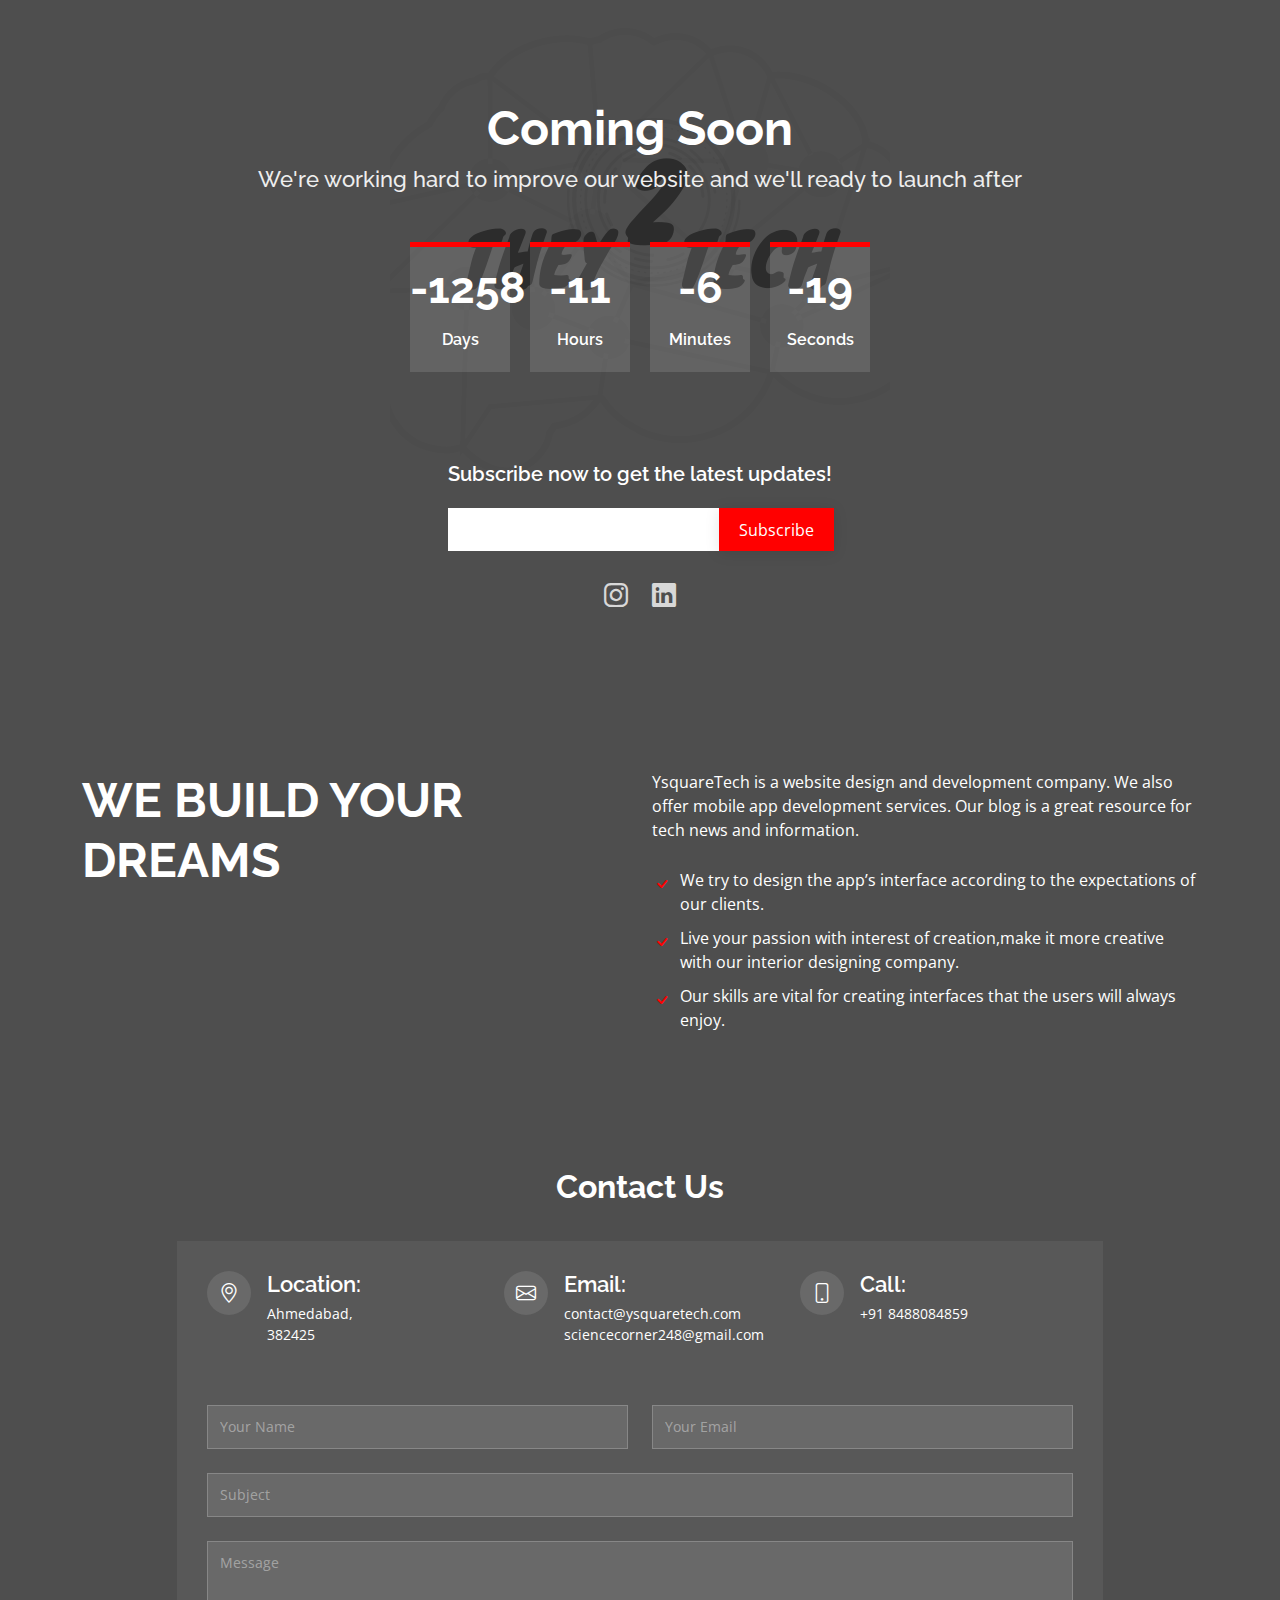
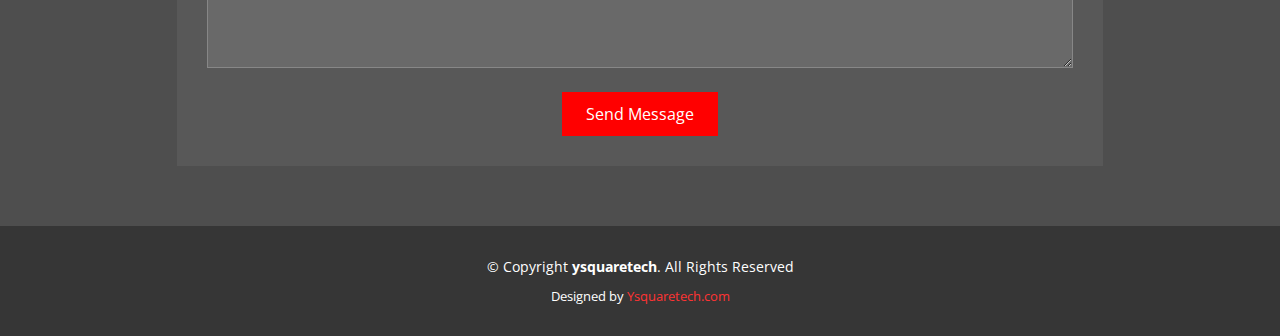
<file: index.html>
<!DOCTYPE html>
<html lang="en">

<head>
  <meta charset="utf-8">
  <meta content="width=device-width, initial-scale=1.0" name="viewport">
  <title>Coming Soon - YsquareTech</title>
  <meta content="" name="description">
  <meta content="" name="keywords">

  <!-- Favicons -->
  <link href="assets/img/logo.png" rel="icon">
  <link href="assets/img/logo.png" rel="apple-touch-icon">

  <!-- Google Fonts -->
  <link href="https://fonts.googleapis.com/css?family=Open+Sans:300,300i,400,400i,600,600i,700,700i|Raleway:300,300i,400,400i,600,600i,700,700i" rel="stylesheet">

  <!-- Vendor CSS Files -->
  <link href="assets/vendor/bootstrap/css/bootstrap.min.css" rel="stylesheet">
  <link href="assets/vendor/bootstrap-icons/bootstrap-icons.css" rel="stylesheet">

  <!-- Template Main CSS File -->
  <link href="assets/css/style.css" rel="stylesheet">


</head>

<body>

  <!-- ======= Header ======= -->
  <header id="header" class="d-flex align-items-center">
    <div class="container d-flex flex-column align-items-center">

      <h1>Coming Soon</h1>
      <h2>We're working hard to improve our website and we'll ready to launch after</h2>
      <div class="countdown d-flex justify-content-center" data-count="2023/2/13">
        <div>
          <h3>%d</h3>
          <h4>Days</h4>
        </div>
        <div>
          <h3>%h</h3>
          <h4>Hours</h4>
        </div>
        <div>
          <h3>%m</h3>
          <h4>Minutes</h4>
        </div>
        <div>
          <h3>%s</h3>
          <h4>Seconds</h4>
        </div>
      </div>
</hr>
      <div class="subscribe">
        <h4>Subscribe now to get the latest updates!</h4>
        <form action="forms/notify.php" method="post" role="form" class="php-email-form">
          <div class="subscribe-form">
            <input type="email" name="email"><input type="submit" value="Subscribe">
          </div>
          <div class="mt-2">
            <div class="loading">Loading</div>
            <div class="error-message"></div>
            <div class="sent-message">Your notification request was sent. Thank you!</div>
          </div>
        </form>
      </div>

      <div class="social-links text-center">
        <a href="https://www.instagram.com/ysquaretech/" class="instagram"><i class="bi bi-instagram"></i></a>
        <a href="https://www.linkedin.com/company/theysquaretech/" class="linkedin"><i class="bi bi-linkedin"></i></a>
      </div>

    </div>
  </header><!-- End #header -->

  <main id="main">

    <!-- ======= About Us Section ======= -->
    <section id="about" class="about">
      <div class="container">

        <div class="row content">
          <div class="col-lg-6">
            <h2>We build your Dreams</h2>
            <h3></h3>
          </div>
          <div class="col-lg-6 pt-4 pt-lg-0">
            <p>
              YsquareTech is a website design and development company. We also offer mobile app development services. Our blog is a great resource for tech news and information.
            </p>
            <ul>
              <li><i class="bi bi-check"></i>We try to design the app’s interface according to the expectations of our clients.</li>
              <li><i class="bi bi-check"></i> Live your passion with interest of creation,make it more creative with our interior designing company.</li>
              <li><i class="bi bi-check"></i> Our skills are vital for creating interfaces that the users will always enjoy.</li>
            </ul>
            <p class="fst-italic">
             
            </p>
          </div>
        </div>

      </div>
    </section><!-- End About Us Section -->

    <!-- ======= Contact Us Section ======= -->
    <section id="contact" class="contact">
      <div class="container">

        <div class="section-title">
          <h2>Contact Us</h2>
        </div>

        <div class="row justify-content-center">

          <div class="col-lg-10">

            <div class="info-wrap">
              <div class="row">
                <div class="col-lg-4 info">
                  <i class="bi bi-geo-alt"></i>
                  <h4>Location:</h4>
                  <p>Ahmedabad, <br>382425</p>
                </div>

                <div class="col-lg-4 info mt-4 mt-lg-0">
                  <i class="bi bi-envelope"></i>
                  <h4>Email:</h4>
                  <p>contact@ysquaretech.com<br>sciencecorner248@gmail.com</p>
                </div>

                <div class="col-lg-4 info mt-4 mt-lg-0">
                  <i class="bi bi-phone"></i>
                  <h4>Call:</h4>
                  <p>+91 8488084859<br></p>
                </div>
              </div>
            </div>

          </div>

        </div>

        <div class="row justify-content-center">
          <div class="col-lg-10">
            <form action="forms/contact.php" method="post" role="form" class="php-email-form">
              <div class="row">
                <div class="col-md-6 form-group">
                  <input type="text" name="name" class="form-control" id="name" placeholder="Your Name" required>
                </div>
                <div class="col-md-6 form-group mt-3 mt-md-0">
                  <input type="email" class="form-control" name="email" id="email" placeholder="Your Email" required>
                </div>
              </div>
              <div class="form-group mt-3">
                <input type="text" class="form-control" name="subject" id="subject" placeholder="Subject" required>
              </div>
              <div class="form-group mt-3">
                <textarea class="form-control" name="message" rows="5" placeholder="Message" required></textarea>
              </div>
              <div class="my-3">
                <div class="loading">Loading</div>
                <div class="error-message"></div>
                <div class="sent-message">Your message has been sent. Thank you!</div>
              </div>
              <div class="text-center"><button type="submit">Send Message</button></div>
            </form>
          </div>

        </div>

      </div>
    </section><!-- End Contact Us Section -->

  </main><!-- End #main -->

  <!-- ======= Footer ======= -->
  <footer id="footer">
    <div class="container">
      <div class="copyright">
        &copy; Copyright <strong><span>ysquaretech</span></strong>. All Rights Reserved
      </div>
      <div class="credits">
       
        Designed by <a href="https://ysquaretech.com/">Ysquaretech.com</a>
      </div>
    </div>
  </footer><!-- End #footer -->

  <a href="#" class="back-to-top d-flex align-items-center justify-content-center"><i class="bi bi-arrow-up-short"></i></a>

  <!-- Vendor JS Files -->
  <script src="assets/vendor/bootstrap/js/bootstrap.bundle.min.js"></script>
  <script src="assets/vendor/php-email-form/validate.js"></script>

  <!-- Template Main JS File -->
  <script src="assets/js/main.js"></script>

</body>

</html>
</file>
<file: assets/css/style.css>
/**
* Template Name: ComingSoon - v4.9.0
* Template URL: https://bootstrapmade.com/comingsoon-free-html-bootstrap-template/
* Author: BootstrapMade.com
* License: https://bootstrapmade.com/license/
*/

/*--------------------------------------------------------------
# General
--------------------------------------------------------------*/
body {
  font-family: "Open Sans", sans-serif;
  color: #fff;
  background: url("../img/logo.png") top center no-repeat;
  background-size: auto;
  position: relative;
}

body::before {
  content: "";
  position: absolute;
  left: 0;
  right: 0;
  top: 0;
  bottom: 0;
  background: rgba(34, 34, 34, 0.8);
}

@media (min-width: 1024px) {
  body {
    background-attachment: fixed;
  }
}

a {
  color: #ff0000;
  text-decoration: none;
}

a:hover {
  color: #ff3333;
  text-decoration: none;
}

h1,
h2,
h3,
h4,
h5,
h6 {
  font-family: "Raleway", sans-serif;
}

#main {
  position: relative;
}

/*--------------------------------------------------------------
# Back to top button
--------------------------------------------------------------*/
.back-to-top {
  position: fixed;
  visibility: hidden;
  opacity: 0;
  right: 15px;
  bottom: 15px;
  z-index: 996;
  background: #ff0000;
  width: 40px;
  height: 40px;
  border-radius: 4px;
  transition: all 0.4s;
}

.back-to-top i {
  font-size: 28px;
  color: #fff;
  line-height: 0;
}

.back-to-top:hover {
  background: #ff2929;
  color: #fff;
}

.back-to-top.active {
  visibility: visible;
  opacity: 1;
}

/*--------------------------------------------------------------
# Header
--------------------------------------------------------------*/
#header {
  position: relative;
  width: 100%;
  padding: 100px 0;
  /* countdown */
}

#header h1 {
  margin: 0 0 10px 0;
  font-size: 48px;
  font-weight: 700;
  line-height: 56px;
  color: #fff;
}

#header h2 {
  color: #eee;
  margin-bottom: 40px;
  font-size: 22px;
}

#header .countdown {
  margin-bottom: 80px;
}

#header .countdown div {
  text-align: center;
  margin: 10px;
  width: 100px;
  padding: 15px 0;
  background: rgba(255, 255, 255, 0.12);
  border-top: 5px solid #ff0000;
}

#header .countdown div h3 {
  font-weight: 700;
  font-size: 44px;
  margin-bottom: 15px;
}

#header .countdown div h4 {
  font-size: 16px;
  font-weight: 600;
}

@media (max-width: 575px) {
  #header .countdown div {
    width: 70px;
    padding: 10px 0;
    margin: 10px 8px;
  }

  #header .countdown div h3 {
    font-size: 28px;
    margin-bottom: 10px;
  }

  #header .countdown div h4 {
    font-size: 14px;
    font-weight: 500;
  }
}

#header .subscribe {
  font-size: 15px;
  text-align: center;
}

#header .subscribe h4 {
  font-size: 20px;
  font-weight: 600;
  color: #fff;
  position: relative;
  padding-bottom: 12px;
}

#header .subscribe .subscribe-form {
  min-width: 300px;
  margin-top: 10px;
  background: #fff;
  padding: 6px 10px;
  position: relative;
  text-align: left;
}

#header .subscribe .subscribe-form input[type=email] {
  border: 0;
  padding: 4px 8px;
  width: calc(100% - 100px);
}

#header .subscribe .subscribe-form input[type=submit] {
  position: absolute;
  top: 0;
  right: -2px;
  bottom: 0;
  border: 0;
  background: none;
  font-size: 16px;
  padding: 0 20px;
  background: #ff0000;
  color: #fff;
  transition: 0.3s;
  box-shadow: 0px 2px 15px rgba(0, 0, 0, 0.1);
}

#header .subscribe .subscribe-form input[type=submit]:hover {
  background: #f50000;
}

#header .subscribe .error-message {
  display: none;
  color: #ed3c0d;
  text-align: center;
  padding: 15px;
  font-weight: 600;
}

#header .subscribe .sent-message {
  display: none;
  color: #18d26e;
  text-align: center;
  padding: 15px;
  font-weight: 600;
}

#header .subscribe .loading {
  display: none;
  text-align: center;
  padding: 15px;
}

#header .subscribe .loading:before {
  content: "";
  display: inline-block;
  border-radius: 50%;
  width: 24px;
  height: 24px;
  margin: 0 10px -6px 0;
  border: 3px solid #18d26e;
  border-top-color: #eee;
  -webkit-animation: animate-loading-notify 1s linear infinite;
  animation: animate-loading-notify 1s linear infinite;
}

@-webkit-keyframes animate-loading-notify {
  0% {
    transform: rotate(0deg);
  }

  100% {
    transform: rotate(360deg);
  }
}

@keyframes animate-loading-notify {
  0% {
    transform: rotate(0deg);
  }

  100% {
    transform: rotate(360deg);
  }
}

#header .social-links {
  margin-top: 10px;
}

#header .social-links a {
  font-size: 24px;
  display: inline-block;
  color: rgba(255, 255, 255, 0.8);
  line-height: 1;
  padding-top: 14px;
  margin: 0 10px;
  text-align: center;
  transition: 0.3s;
}

#header .social-links a:hover {
  color: #fff;
}

/*--------------------------------------------------------------
# Sections General
--------------------------------------------------------------*/
section {
  padding: 60px 0;
}

.section-bg {
  background-color: #fff5f5;
}

.section-title {
  text-align: center;
  padding-bottom: 15px;
}

.section-title h2 {
  font-size: 32px;
  font-weight: bold;
  margin-bottom: 20px;
  position: relative;
}

.section-title p {
  margin-bottom: 0;
}

/*--------------------------------------------------------------
# Contact Us
--------------------------------------------------------------*/
.about .content h2 {
  font-weight: 700;
  font-size: 48px;
  line-height: 60px;
  margin-bottom: 20px;
  text-transform: uppercase;
}

.about .content h3 {
  font-weight: 500;
  line-height: 32px;
  font-size: 24px;
}

.about .content ul {
  list-style: none;
  padding: 0;
}

.about .content ul li {
  padding: 10px 0 0 28px;
  position: relative;
}

.about .content ul i {
  left: 0;
  top: 12px;
  position: absolute;
  font-size: 20px;
  color: #ff0000;
}

.about .content p:last-child {
  margin-bottom: 0;
}

/*--------------------------------------------------------------
# Contact Us
--------------------------------------------------------------*/
.contact .info-wrap {
  background: rgba(255, 255, 255, 0.06);
  padding: 30px;
}

.contact .info i {
  font-size: 20px;
  color: #fff;
  float: left;
  width: 44px;
  height: 44px;
  background: rgba(255, 255, 255, 0.1);
  display: flex;
  justify-content: center;
  align-items: center;
  border-radius: 50px;
  transition: all 0.3s ease-in-out;
}

.contact .info h4 {
  padding: 0 0 0 60px;
  font-size: 22px;
  font-weight: 600;
  margin-bottom: 5px;
}

.contact .info p {
  padding: 0 0 10px 60px;
  margin-bottom: 20px;
  font-size: 14px;
}

.contact .info .email p {
  padding-top: 5px;
}

.contact .info .social-links {
  padding-left: 60px;
}

.contact .info .social-links a {
  font-size: 18px;
  display: inline-block;
  background: #333;
  color: #fff;
  line-height: 1;
  padding: 8px 0;
  border-radius: 50%;
  text-align: center;
  width: 36px;
  height: 36px;
  transition: 0.3s;
  margin-right: 10px;
}

.contact .info .social-links a:hover {
  background: #ff0000;
  color: #fff;
}

.contact .info .email:hover i,
.contact .info .address:hover i,
.contact .info .phone:hover i {
  background: #ff0000;
  color: #fff;
}

.contact .php-email-form {
  width: 100%;
  padding: 30px;
  padding-top: 0;
  background: rgba(255, 255, 255, 0.06);
}

.contact .php-email-form .form-group {
  padding-bottom: 8px;
}

.contact .php-email-form .validate {
  display: none;
  color: red;
  margin: 0 0 15px 0;
  font-weight: 400;
  font-size: 13px;
}

.contact .php-email-form .error-message {
  display: none;
  color: #fff;
  background: #ed3c0d;
  text-align: center;
  padding: 15px;
  font-weight: 600;
}

.contact .php-email-form .sent-message {
  display: none;
  color: #fff;
  background: #18d26e;
  text-align: center;
  padding: 15px;
  font-weight: 600;
}

.contact .php-email-form .loading {
  display: none;
  background: #fff;
  text-align: center;
  padding: 15px;
}

.contact .php-email-form .loading:before {
  content: "";
  display: inline-block;
  border-radius: 50%;
  width: 24px;
  height: 24px;
  margin: 0 10px -6px 0;
  border: 3px solid #18d26e;
  border-top-color: #eee;
  -webkit-animation: animate-loading 1s linear infinite;
  animation: animate-loading 1s linear infinite;
}

.contact .php-email-form input,
.contact .php-email-form textarea {
  border-radius: 0;
  box-shadow: none;
  font-size: 14px;
  background: rgba(255, 255, 255, 0.1);
  border: 1px solid rgba(255, 255, 255, 0.2);
  color: #fff;
}

.contact .php-email-form input::-moz-placeholder,
.contact .php-email-form textarea::-moz-placeholder {
  color: rgba(255, 255, 255, 0.4);
}

.contact .php-email-form input::placeholder,
.contact .php-email-form textarea::placeholder {
  color: rgba(255, 255, 255, 0.4);
}

.contact .php-email-form input {
  height: 44px;
}

.contact .php-email-form textarea {
  padding: 10px 12px;
}

.contact .php-email-form button[type=submit] {
  background: #ff0000;
  border: 0;
  padding: 10px 24px;
  color: #fff;
  transition: 0.4s;
}

.contact .php-email-form button[type=submit]:hover {
  background: #ff3333;
}

@-webkit-keyframes animate-loading {
  0% {
    transform: rotate(0deg);
  }

  100% {
    transform: rotate(360deg);
  }
}

@keyframes animate-loading {
  0% {
    transform: rotate(0deg);
  }

  100% {
    transform: rotate(360deg);
  }
}

/*--------------------------------------------------------------
# Footer
--------------------------------------------------------------*/
#footer {
  background: rgba(19, 19, 19, 0.4);
  padding: 30px 0;
  color: #fff;
  font-size: 14px;
  position: relative;
}

#footer .copyright {
  text-align: center;
}

#footer .credits {
  padding-top: 10px;
  text-align: center;
  font-size: 13px;
  color: #fff;
}

#footer .credits a {
  color: #ff3333;
}
</file>
